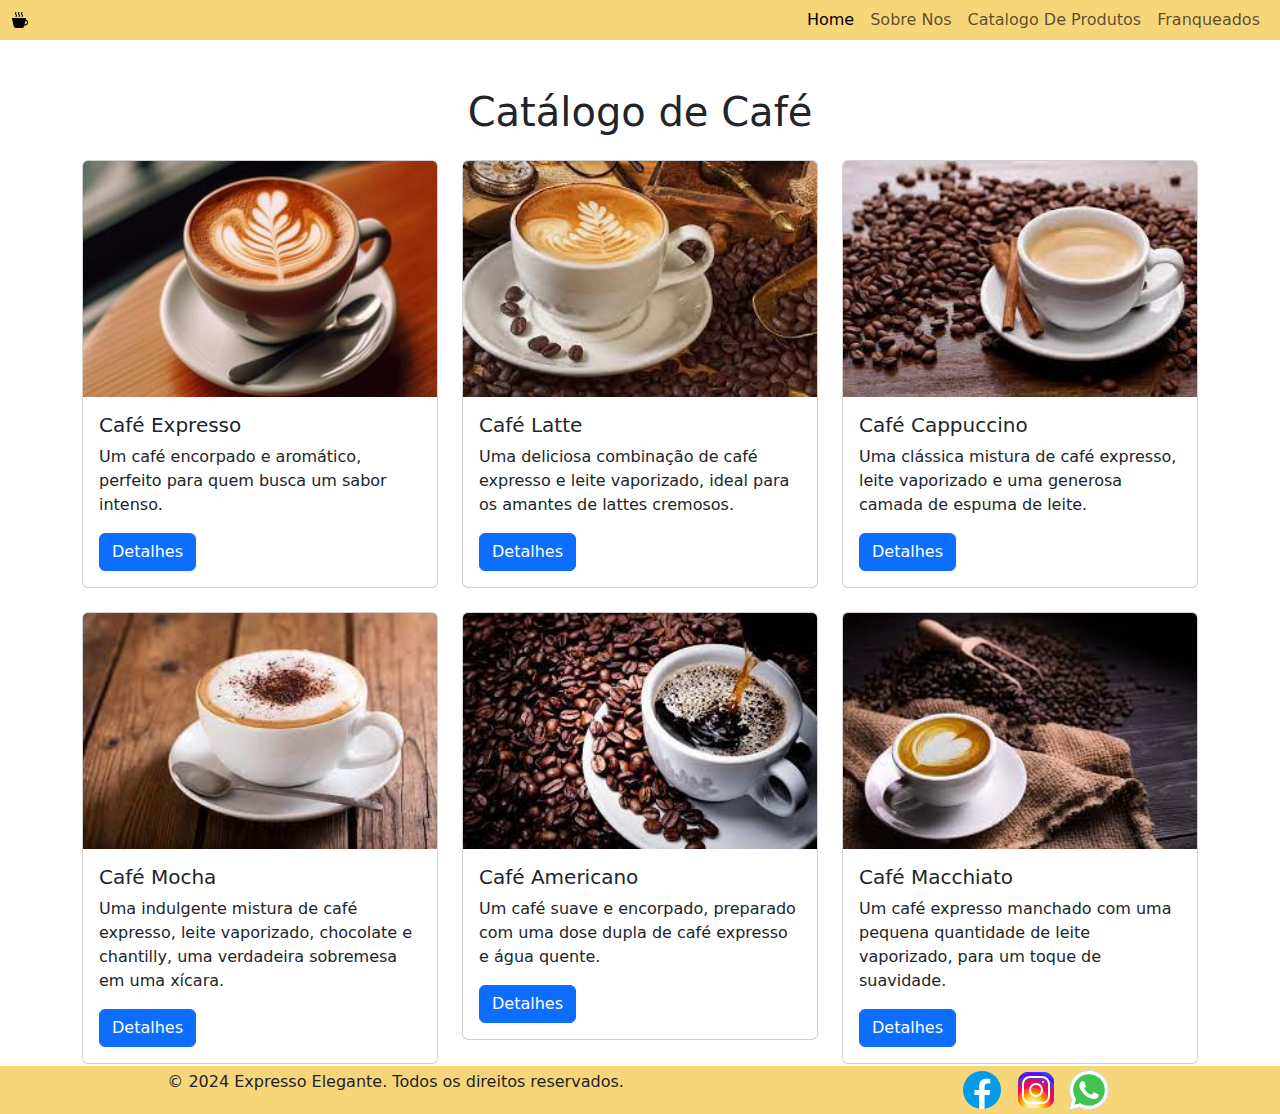
<file: styles/Catalogo/catalogo.html>
<!DOCTYPE html>
<html lang="en">
<head>
    <meta charset="UTF-8">
    <meta name="viewport" content="width=device-width, initial-scale=1.0">
    <title>Catalogo</title>
    <link rel="stylesheet" href="../Catalogo/catalogo.css">
    <link href="https://cdn.jsdelivr.net/npm/bootstrap@5.3.3/dist/css/bootstrap.min.css" rel="stylesheet" integrity="sha384-QWTKZyjpPEjISv5WaRU9OFeRpok6YctnYmDr5pNlyT2bRjXh0JMhjY6hW+ALEwIH" crossorigin="anonymous">
    <link rel="shortcut icon" href="../imagens/cafe4.jpg">
</head>
<body>
      
     <header>
        <nav class=" navbar navbar-expand-lg p-0">  
            <div class="container-fluid d-flex flex-direction-row-reverse">  
             <img src="../icones/cup-hot-fill.svg" alt="cafe">
            <div class="collapse navbar-collapse" id="navbarNav">
                
                <ul class="navbar-nav">
                  <li class="nav-item">
                    <a class="nav-link active" aria-current="page" href="../index.html">Home</a>
                  </li>
                  <li class="nav-item">
                    <a class="nav-link" href="../sobre nós/sobre-nos.html">Sobre Nos</a>
                  </li>
                  <li class="nav-item">
                    <a class="nav-link" href="../Catalogo/catalogo.html">Catalogo De Produtos</a>
                  </li>
                  <li class="nav-item">
                    <a class="nav-link" href="../Feanqueados/franqueados.html">Franqueados</a>
                  </li>
                
                </ul>
              </div>
            </div>
           
          </nav>
     </header>

     <main role="main">
        <div class="container mt-5">
          <h1 class="text-center mb-4">Catálogo de Café</h1>
      
          <div class="row">
            <div class="col-md-4">
              <div class="card">
                <img src="../imagens/cafe 1.jpg" class="card-img-top" alt="Café 1">
                <div class="card-body">
                  <h5 class="card-title">Café Expresso</h5>
                  <p class="card-text">Um café encorpado e aromático, perfeito para quem busca um sabor intenso.</p>
                  <td></td>
                  <button data-bs-target="#cafe" data-bs-toggle="modal" type="button" class="btn btn-primary">
                    Detalhes
                  </button>
                </div>
              </div>
            </div>
      
            <div class="col-md-4">
              <div class="card">
                <img src="../imagens/cafe 2.jpg" class="card-img-top" alt="Café 2">
                <div class="card-body">
                  <h5 class="card-title">Café Latte</h5>
                  <p class="card-text">Uma deliciosa combinação de café expresso e leite vaporizado, ideal para os amantes de lattes cremosos.</p>
                  <button data-bs-target="#cafe" data-bs-toggle="modal" type="button" class="btn btn-primary">
                    Detalhes
                  </button>
                </div>
              </div>
            </div>
      
            <div class="col-md-4">
              <div class="card">
                <img src="../imagens/cafe3.jpg" class="card-img-top" alt="Café 3">
                <div class="card-body">
                  <h5 class="card-title">Café Cappuccino</h5>
                  <p class="card-text">Uma clássica mistura de café expresso, leite vaporizado e uma generosa camada de espuma de leite.</p>
                  <button data-bs-target="#cafe" data-bs-toggle="modal" type="button" class="btn btn-primary">
                    Detalhes
                  </button>
                </div>
              </div>
            </div>
      
            <div class="col-md-4">
              <div class="card mt-4">
                <img src="../imagens/cafe4.jpg" class="card-img-top" alt="Café 4">
                <div class="card-body">
                  <h5 class="card-title">Café Mocha</h5>
                  <p class="card-text">Uma indulgente mistura de café expresso, leite vaporizado, chocolate e chantilly, uma verdadeira sobremesa em uma xícara.</p>
                  <button data-bs-target="#cafe" data-bs-toggle="modal" type="button" class="btn btn-primary">
                    Detalhes
                  </button>
                </div>
              </div>
            </div>
      
            <div class="col-md-4">
              <div class="card mt-4">
                <img src="../imagens/cafe 5.jpg" class="card-img-top" alt="Café 5">
                <div class="card-body">
                  <h5 class="card-title">Café Americano</h5>
                  <p class="card-text">Um café suave e encorpado, preparado com uma dose dupla de café expresso e água quente.</p>
                  <button data-bs-target="#cafe" data-bs-toggle="modal" type="button" class="btn btn-primary">
                    Detalhes
                  </button>
                </div>
              </div>
            </div>
      
            <div class="col-md-4">
              <div class="card mt-4">
                <img src="../imagens/cafe 6.jpg" class="card-img-top" alt="Café 6">
                <div class="card-body">
                  <h5 class="card-title">Café Macchiato</h5>
                  <p class="card-text">Um café expresso manchado com uma pequena quantidade de leite vaporizado, para um toque de suavidade.</p>
                  <button data-bs-target="#cafe" data-bs-toggle="modal" type="button" class="btn btn-primary">
                    Detalhes
                  </button>
                </div>
              </div>
            </div>
          </div>
        </div>
      </main>

       
     
     <!-- modal -->

     <!-- nao foi adicionado modal detallhadodos cafés poi o codigo ia ficar muito grande
     -->
      

     <div class="modal fade" id="cafe" tabindex="-1" aria-labelledby="exampleModalLabel" aria-hidden="true">
        <div class="modal-dialog">
        <div class="modal-content">
            <div class="modal-header">
            <h1 class="modal-title fs-5" id="exampleModalLabel">sobre</h1>
            <button type="button" class="btn-close" data-bs-dismiss="modal" aria-label="Close"></button>
            </div>
            <div class="modal-body">
            Lorem ipsum dolor, sit amet consectetur adipisicing elit. Aliquam nemo nobis dolores adipisci tenetur, et laborum dolorem perspiciatis culpa impedit ad quo perferendis, sed ducimus magnam voluptas consequuntur doloribus nulla!
            </div>
            <div class="modal-footer">
            <button type="button" class="btn btn-secondary" data-bs-dismiss="modal">Fechar</button>
            <button type="button" class="btn btn-primary">Fazer Pedido</button>
            </div>
        </div>
        </div>
    </div>
      
             
     <footer>
       <p>© 2024 Expresso Elegante. Todos os direitos reservados.</p>
       <div class="icone">
       <a href="#"><img src="../icones/icons8-facebook.svg" alt="icons8-facebook"></a> 
       <a href="#"> <img src="../icones/icons8-instagram.svg" alt="icons8-instagram"></a>
       <a href="#"><img src="../icones/icons8-whatsapp.svg" alt="icons8-whatsapp"></a> 
      </div>
        
     </footer>
     <script src="https://cdn.jsdelivr.net/npm/bootstrap@5.3.3/dist/js/bootstrap.bundle.min.js" integrity="sha384-YvpcrYf0tY3lHB60NNkmXc5s9fDVZLESaAA55NDzOxhy9GkcIdslK1eN7N6jIeHz" crossorigin="anonymous"></script>
</body>
</html>
</file>
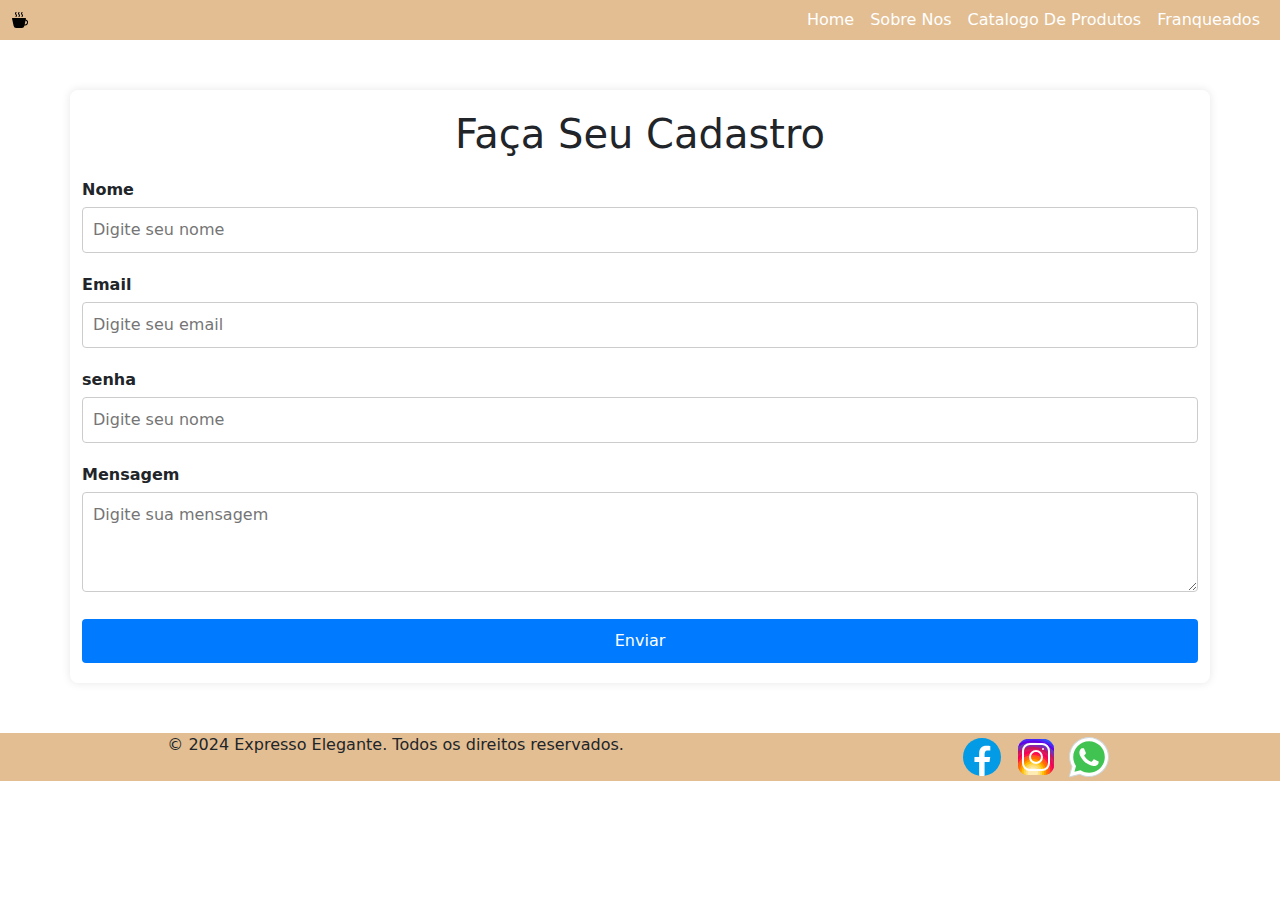
<file: styles/Feanqueados/for.html>
<!DOCTYPE html>
<html lang="en">
<head>
    <meta charset="UTF-8">
    <meta name="viewport" content="width=device-width, initial-scale=1.0">
    <title>cadastre-se</cadastre-se></title>
    <link rel="stylesheet" href="for.css">
    <link href="https://cdn.jsdelivr.net/npm/bootstrap@5.3.3/dist/css/bootstrap.min.css" rel="stylesheet" integrity="sha384-QWTKZyjpPEjISv5WaRU9OFeRpok6YctnYmDr5pNlyT2bRjXh0JMhjY6hW+ALEwIH" crossorigin="anonymous">
    <link rel="shortcut icon" href="../imagens/cafe4.jpg">
    
</head>
<body>
    
        <nav class=" navbar navbar-expand-lg p-0">  
            <div class="container-fluid d-flex flex-direction-row-reverse">  
             <img src="../icones/cup-hot-fill.svg" alt="cafe">
            <div class="collapse navbar-collapse" id="navbarNav">
                
                <ul class="navbar-nav">
                  <li class="nav-item">
                    <a class="nav-link active" aria-current="page" href="../index.html"style="color: white;">Home</a>
                  </li>
                  <li class="nav-item">
                    <a class="nav-link" href="../sobre nós/sobre-nos.html" style="color: white;">Sobre Nos</a>
                  </li>
                  <li class="nav-item">
                    <a class="nav-link" href="../Catalogo/catalogo.html"style="color: white;">Catalogo De Produtos</a>
                  </li>
                  <li class="nav-item">
                    <a class="nav-link" href="../Feanqueados/franqueados.html"style="color: white;">Franqueados</a>
                  </li>
                
                </ul>
              </div>
            </div>
           
          </nav>
    </header>





    <div class="container">
        <form id="contact-form">
          <h1>Faça Seu Cadastro</h1>
          <div class="form-group">
            <label for="name">Nome</label>
            <input type="text" id="name" name="name" placeholder="Digite seu nome" required>
          </div>
          <div class="form-group">
            <label for="email">Email</label>
            <input type="email" id="email" name="email" placeholder="Digite seu email" required>
          </div>

          <div class="form-group">
            <label for="name">senha</label>
            <input type="text" id="name" name="name" placeholder="Digite seu nome" required>
          </div>

          <div class="form-group">
            <label for="message">Mensagem</label>
            <textarea id="message" name="message" rows="4" placeholder="Digite sua mensagem" required></textarea>
          </div>
           
        
          <button type="submit">Enviar</button>
        </form>
      </div>
        
      <footer>
        <p>© 2024 Expresso Elegante. Todos os direitos reservados.</p>
        <div class="icone">
        <a href="#"><img src="../icones/icons8-facebook.svg" alt="icons8-facebook"></a> 
        <a href="#"> <img src="../icones/icons8-instagram.svg" alt="icons8-instagram"></a>
        <a href="#"><img src="../icones/icons8-whatsapp.svg" alt="icons8-whatsapp"></a> 
       </div>
         
      </footer>


      <script src="https://cdn.jsdelivr.net/npm/bootstrap@5.3.3/dist/js/bootstrap.bundle.min.js" integrity="sha384-YvpcrYf0tY3lHB60NNkmXc5s9fDVZLESaAA55NDzOxhy9GkcIdslK1eN7N6jIeHz" crossorigin="anonymous"></script>
</body>
</body>
</html>
</file>
<file: styles/Catalogo/catalogo.css>
*{
    margin: 0%;
    padding: 0%;

}

.container-fluid{
    background-color: rgb(247, 213, 121);
    color: white;
    
    
   
}

#navbarNav{
    display: flex;
    flex-direction: row-reverse;
 }
 



 footer{
    margin-top: 2px;
    display: flex;
    justify-content: space-around;
    background-color: rgb(247, 213, 121);
    align-items: center;
    

}
</file>
<file: styles/Feanqueados/for.css>
*{
    margin: 0%;
    padding: 0%;
}


.container-fluid{
  background-color: rgb(226, 190, 146);
  color: white;
  
  
 
}

#navbarNav{
  display: flex;
  flex-direction: row-reverse;
 }
 

.container {
    max-width: 400px;
    margin: 50px auto;
    padding: 20px;
    background-color: #fff;
    border-radius: 8px;
    box-shadow: 0 0 10px rgba(0, 0, 0, 0.1);
  }
  
  #contact-form h1 {
    text-align: center;
    margin-bottom: 20px;
  }
  
  .form-group {
    margin-bottom: 20px;
  }
  
  .form-group label {
    font-weight: bold;
    display: block;
    margin-bottom: 5px;
  }
  
  .form-group input,
  .form-group textarea {
    width: 100%;
    padding: 10px;
    border: 1px solid #ccc;
    border-radius: 4px;
  }
  
  .form-group textarea {
    height: 100px;
  }
  
  button[type="submit"] {
    background-color: #007bff;
    color: #fff;
    border: none;
    border-radius: 4px;
    padding: 10px 20px;
    cursor: pointer;
    width: 100%;
  }
  
  button[type="submit"]:hover {
    background-color: #0056b3;
  }


  footer{
    margin-top: 2px;
    display: flex;
    justify-content: space-around;
    background-color: rgb(226, 190, 146);
    

}
</file>
